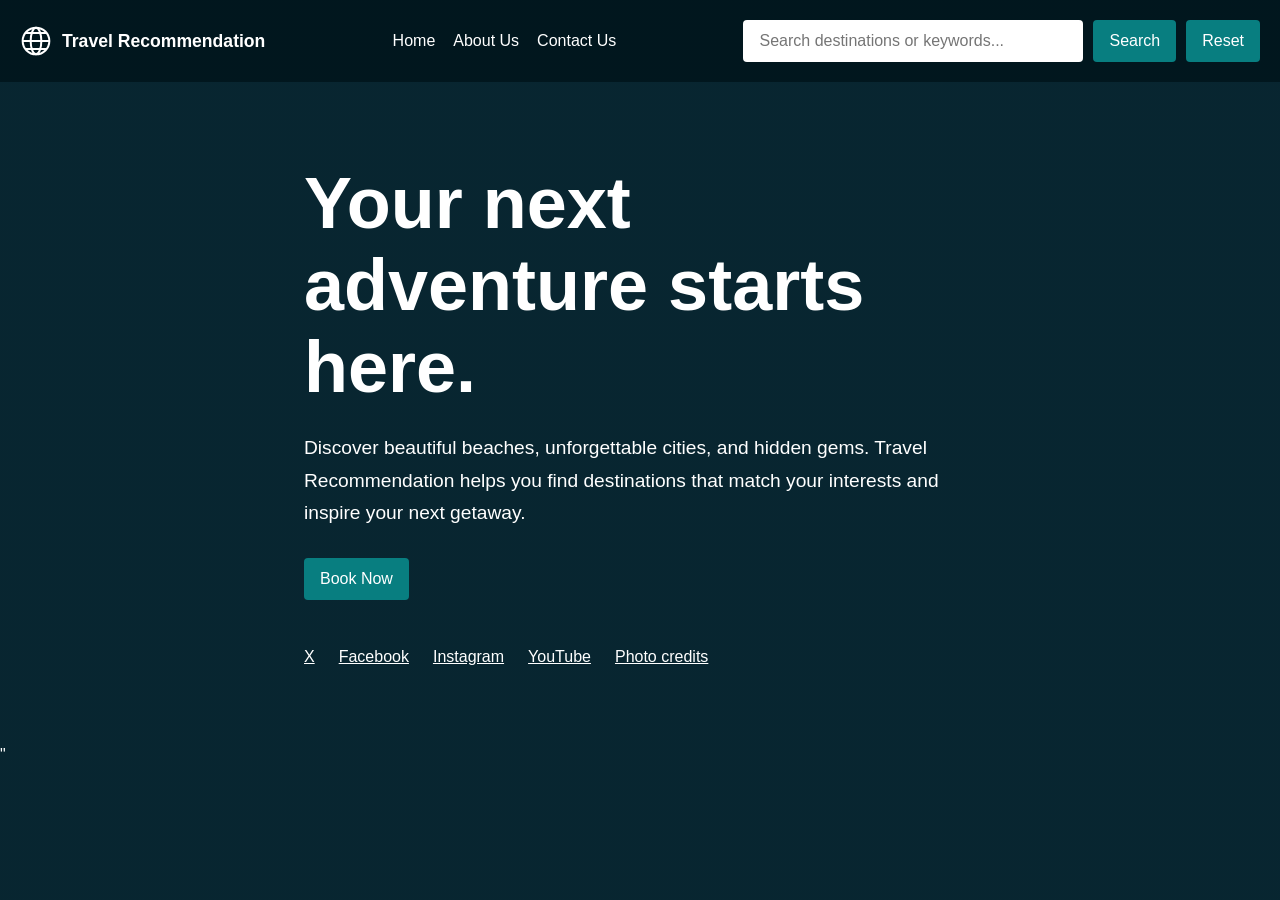
<file: index.html>
<!DOCTYPE html>
<html lang="en">

<head>
    <meta charset="UTF-8">
    <meta name="viewport" content="width=device-width, initial-scale=1.0">
    <title>Travel Recommendation</title>
    <link rel="stylesheet" href="styles.css">
</head>

<body>
    <nav aria-label="Main navigation">
        <a class="logo" href="index.html" aria-label="Travel Recommendation home">
            <svg width="32" height="32" viewBox="0 0 24 24" fill="none" stroke="currentColor" stroke-width="1.5"
                aria-hidden="true">
                <circle cx="12" cy="12" r="10" />
                <ellipse cx="12" cy="12" rx="4" ry="10" />
                <path d="M2 12h20M4 6h16M4 18h16" />
            </svg>
            <span>Travel Recommendation</span>
        </a>
        <ul class="nav-links">
            <li><a href="index.html" aria-current="page">Home</a></li>
            <li><a href="about_us.html">About Us</a></li>
            <li><a href="contact_us.html">Contact Us</a></li>
        </ul>
        <div class="search-controls" role="search" aria-label="Destination search">
            <input type="text" id="destination_input" aria-label="Search destinations or keywords"
                placeholder="Search destinations or keywords...">
            <button type="button" id="btnSearch">Search</button>
            <button type="button" id="btnReset">Reset</button>
        </div>
    </nav>

    <main>
        <h1>Your next adventure starts here.</h1>
        <p>Discover beautiful beaches, unforgettable cities, and hidden gems.
            Travel Recommendation helps you find destinations that match your interests
            and inspire your next getaway.</p>
        <button type="button" onclick="document.getElementById('destination_input').focus()">Book Now</button>

        <div id="recommendations"></div>

        <div class="social-links" aria-label="Social media links">
            <a href="https://x.com/" target="_blank" rel="noopener noreferrer">X</a>
            <a href="https://www.facebook.com/" target="_blank" rel="noopener noreferrer">Facebook</a>
            <a href="https://www.instagram.com/" target="_blank" rel="noopener noreferrer">Instagram</a>
            <a href="https://www.youtube.com/" target="_blank" rel="noopener noreferrer">YouTube</a>
            <a href="images/credits.html">Photo credits</a>
        </div>
    </main>
    <script src="travel_recommendation.js"></script>"
</body>

</html>
</file>
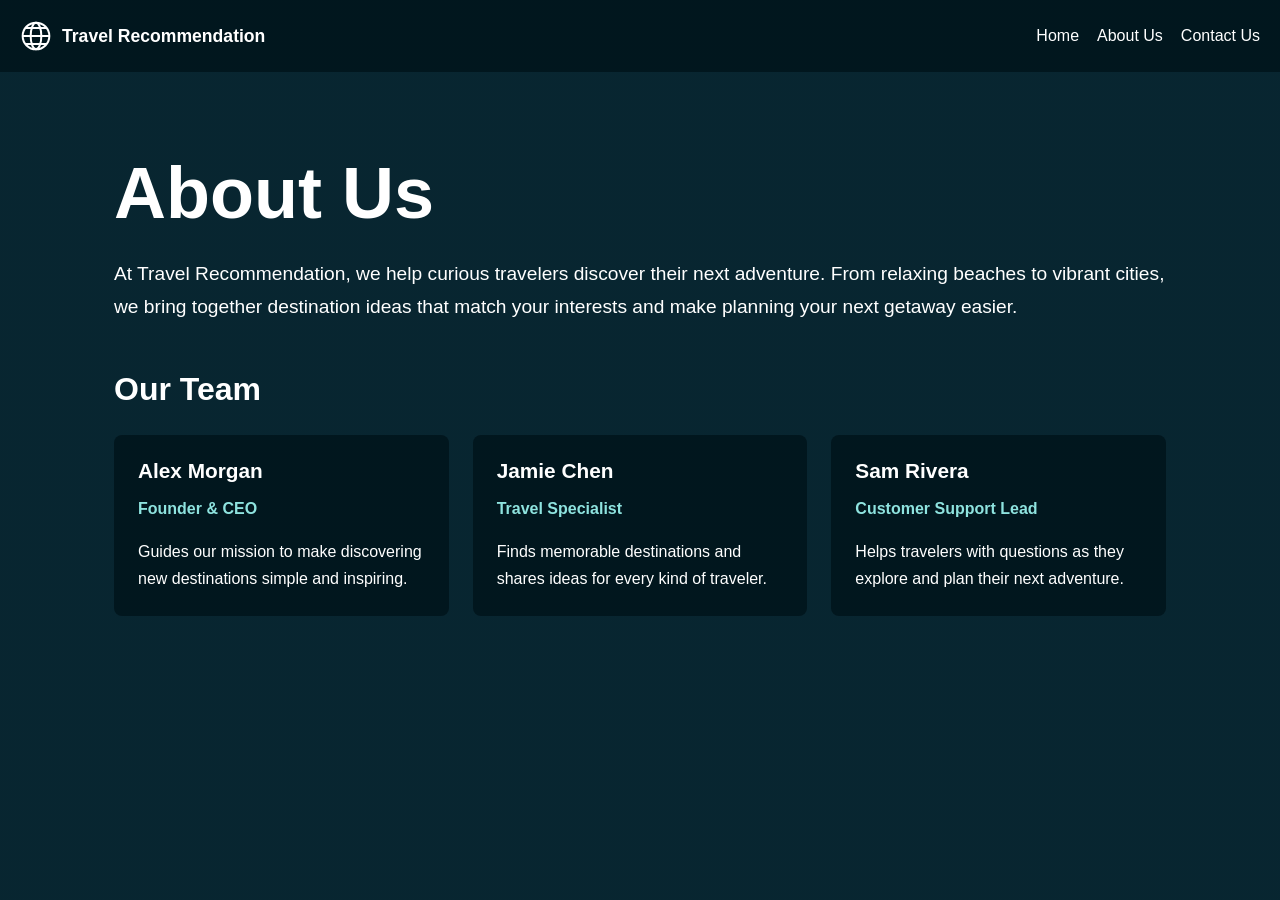
<file: about_us.html>
<!DOCTYPE html>
<html lang="en">

<head>
    <meta charset="UTF-8">
    <meta name="viewport" content="width=device-width, initial-scale=1.0">
    <title>About Us</title>
    <link rel="stylesheet" href="styles.css">
</head>

<body>
    <nav aria-label="Main navigation">
        <a class="logo" href="index.html" aria-label="Travel Recommendation home">
            <svg width="32" height="32" viewBox="0 0 24 24" fill="none" stroke="currentColor" stroke-width="1.5"
                aria-hidden="true">
                <circle cx="12" cy="12" r="10" />
                <ellipse cx="12" cy="12" rx="4" ry="10" />
                <path d="M2 12h20M4 6h16M4 18h16" />
            </svg>
            <span>Travel Recommendation</span>
        </a>
        <ul class="nav-links">
            <li><a href="index.html">Home</a></li>
            <li><a href="about_us.html" aria-current="page">About Us</a></li>
            <li><a href="contact_us.html">Contact Us</a></li>
        </ul>
    </nav>

    <main class="about-page">
        <section aria-labelledby="about-heading">
            <h1 id="about-heading">About Us</h1>
            <p>At Travel Recommendation, we help curious travelers discover their next adventure.
                From relaxing beaches to vibrant cities, we bring together destination ideas
                that match your interests and make planning your next getaway easier.</p>
        </section>

        <section class="team-section" aria-labelledby="team-heading">
            <h2 id="team-heading">Our Team</h2>
            <!-- Sample team members: replace with the company's actual names and roles. -->
            <ul class="team-list">
                <li class="team-member">
                    <h3>Alex Morgan</h3>
                    <p class="team-role">Founder &amp; CEO</p>
                    <p>Guides our mission to make discovering new destinations simple and inspiring.</p>
                </li>
                <li class="team-member">
                    <h3>Jamie Chen</h3>
                    <p class="team-role">Travel Specialist</p>
                    <p>Finds memorable destinations and shares ideas for every kind of traveler.</p>
                </li>
                <li class="team-member">
                    <h3>Sam Rivera</h3>
                    <p class="team-role">Customer Support Lead</p>
                    <p>Helps travelers with questions as they explore and plan their next adventure.</p>
                </li>
            </ul>
        </section>
    </main>
</body>

</html>
</file>
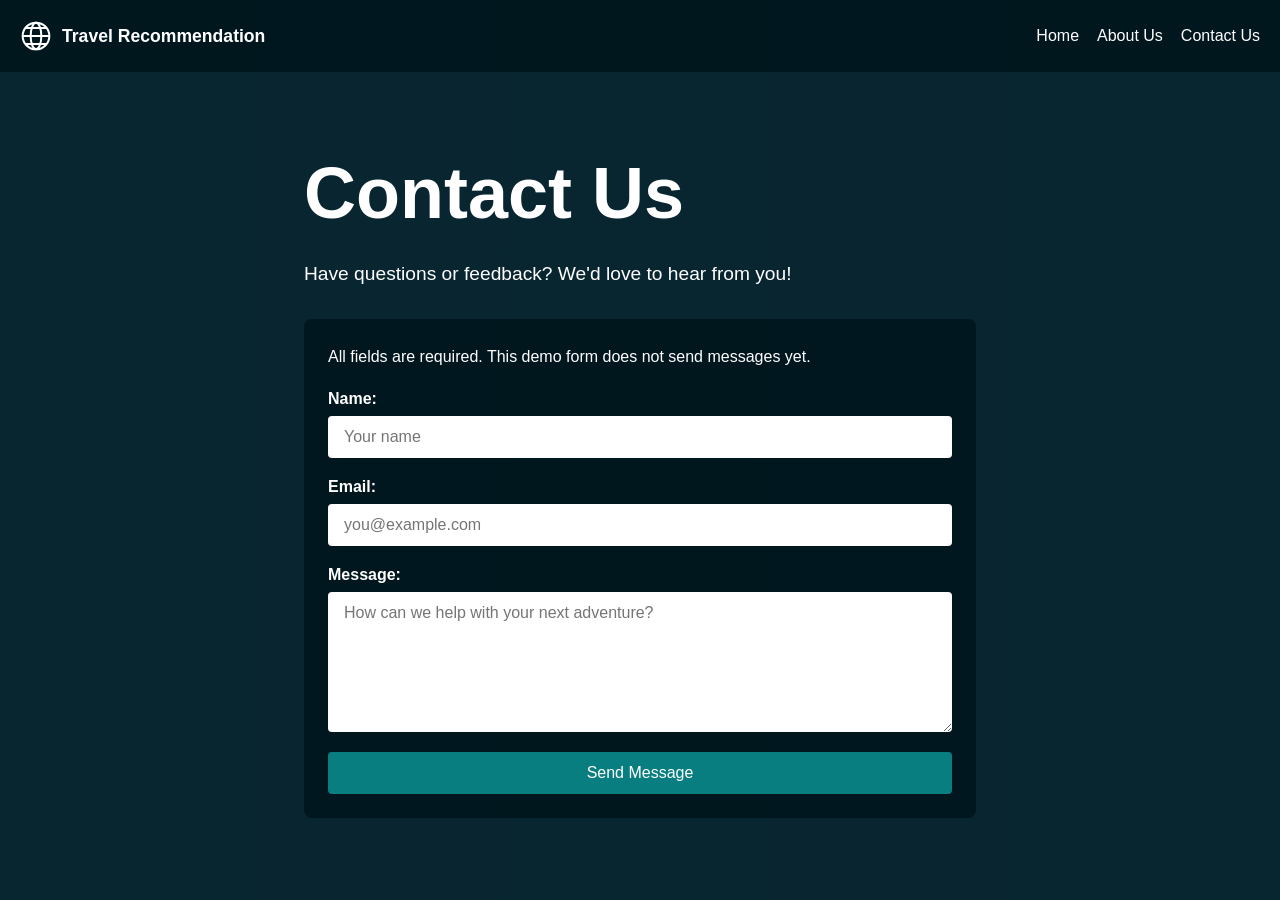
<file: contact_us.html>
<!DOCTYPE html>
<html lang="en">

<head>
    <meta charset="UTF-8">
    <meta name="viewport" content="width=device-width, initial-scale=1.0">
    <title>Contact Us | Travel Recommendation</title>
    <link rel="stylesheet" href="styles.css">
</head>

<body>
    <nav aria-label="Main navigation">
        <a class="logo" href="index.html" aria-label="Travel Recommendation home">
            <svg width="32" height="32" viewBox="0 0 24 24" fill="none" stroke="currentColor" stroke-width="1.5"
                aria-hidden="true">
                <circle cx="12" cy="12" r="10" />
                <ellipse cx="12" cy="12" rx="4" ry="10" />
                <path d="M2 12h20M4 6h16M4 18h16" />
            </svg>
            <span>Travel Recommendation</span>
        </a>
        <ul class="nav-links">
            <li><a href="index.html">Home</a></li>
            <li><a href="about_us.html">About Us</a></li>
            <li><a href="contact_us.html" aria-current="page">Contact Us</a></li>
        </ul>
    </nav>

    <main class="contact-page">
        <section aria-labelledby="contact-heading">
            <h1 id="contact-heading">Contact Us</h1>
            <p>Have questions or feedback? We'd love to hear from you!</p>
            <form class="contact-form" aria-labelledby="contact-heading" aria-describedby="form-note">
                <p id="form-note">All fields are required. This demo form does not send messages yet.</p>
                <div>
                    <label for="name">Name:</label>
                    <input type="text" id="name" name="name" autocomplete="name" placeholder="Your name" required>
                </div>
                <div>
                    <label for="email">Email:</label>
                    <input type="email" id="email" name="email" autocomplete="email" placeholder="you@example.com"
                        required>
                </div>
                <div>
                    <label for="message">Message:</label>
                    <textarea id="message" name="message" rows="6"
                        placeholder="How can we help with your next adventure?" required></textarea>
                </div>
                <button type="submit">Send Message</button>
                <p id="form-status" role="status"></p>
            </form>
        </section>

    </main>
    <script>
        document.querySelector('.contact-form').addEventListener('submit', function (event) {
            event.preventDefault();
            document.getElementById('form-status').textContent =
                'Your message has not been sent. Message delivery is not available yet.';
        });
    </script>
</body>

</html>
</file>
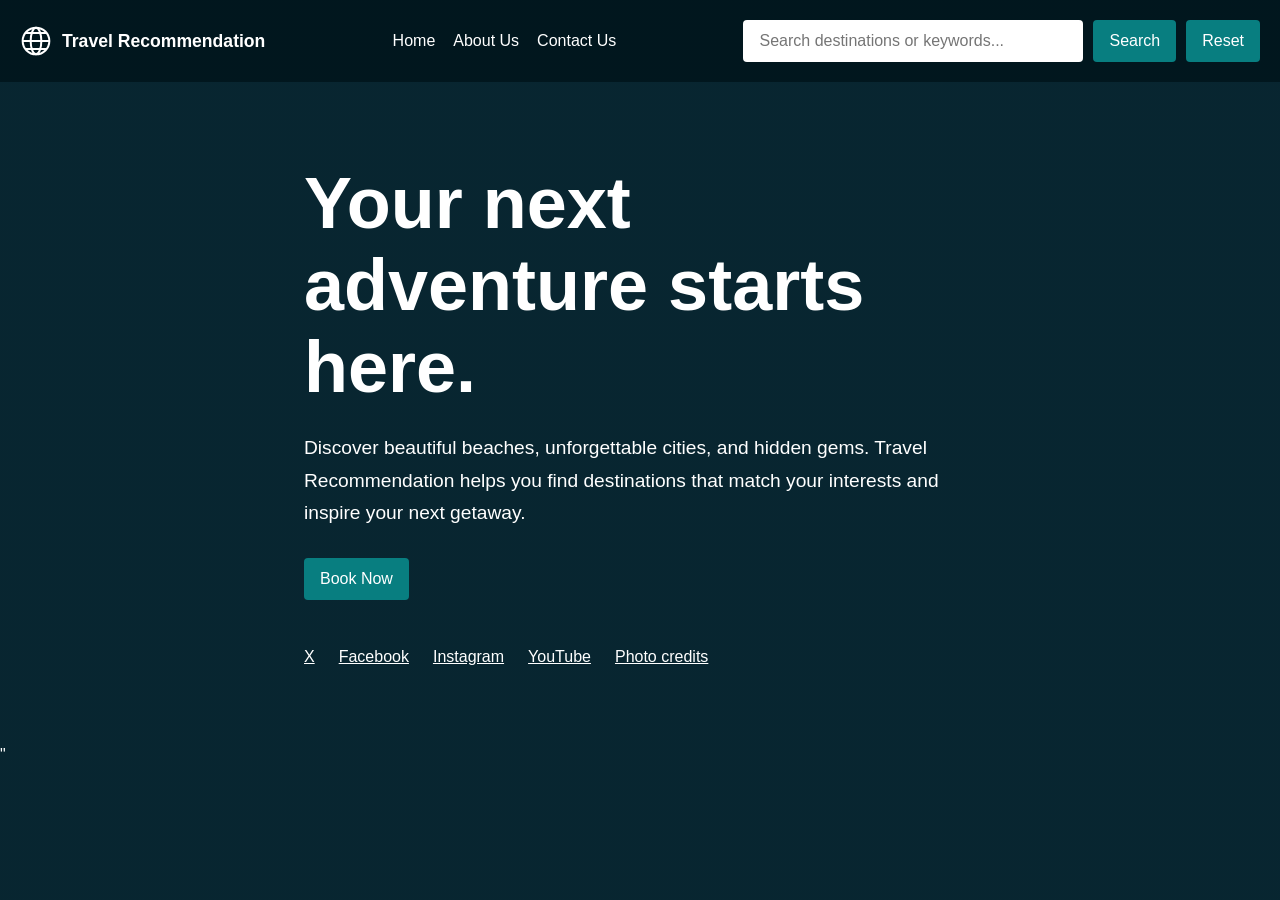
<file: travel_recommendation.html>
<!DOCTYPE html>
<html lang="en">

<head>
    <meta charset="UTF-8">
    <meta name="viewport" content="width=device-width, initial-scale=1.0">
    <title>Travel Recommendation</title>
    <link rel="stylesheet" href="styles.css">
</head>

<body>
    <nav aria-label="Main navigation">
        <a class="logo" href="travel_recommendation.html" aria-label="Travel Recommendation home">
            <svg width="32" height="32" viewBox="0 0 24 24" fill="none" stroke="currentColor" stroke-width="1.5"
                aria-hidden="true">
                <circle cx="12" cy="12" r="10" />
                <ellipse cx="12" cy="12" rx="4" ry="10" />
                <path d="M2 12h20M4 6h16M4 18h16" />
            </svg>
            <span>Travel Recommendation</span>
        </a>
        <ul class="nav-links">
            <li><a href="travel_recommendation.html" aria-current="page">Home</a></li>
            <li><a href="about_us.html">About Us</a></li>
            <li><a href="contact_us.html">Contact Us</a></li>
        </ul>
        <div class="search-controls" role="search" aria-label="Destination search">
            <input type="text" id="destination_input" aria-label="Search destinations or keywords"
                placeholder="Search destinations or keywords...">
            <button type="button" id="btnSearch">Search</button>
            <button type="button" id="btnReset">Reset</button>
        </div>
    </nav>

    <main>
        <h1>Your next adventure starts here.</h1>
        <p>Discover beautiful beaches, unforgettable cities, and hidden gems.
            Travel Recommendation helps you find destinations that match your interests
            and inspire your next getaway.</p>
        <button type="button" onclick="document.getElementById('destination_input').focus()">Book Now</button>

        <div id="recommendations"></div>

        <div class="social-links" aria-label="Social media links">
            <a href="https://x.com/" target="_blank" rel="noopener noreferrer">X</a>
            <a href="https://www.facebook.com/" target="_blank" rel="noopener noreferrer">Facebook</a>
            <a href="https://www.instagram.com/" target="_blank" rel="noopener noreferrer">Instagram</a>
            <a href="https://www.youtube.com/" target="_blank" rel="noopener noreferrer">YouTube</a>
            <a href="images/credits.html">Photo credits</a>
        </div>
    </main>
    <script src="travel_recommendation.js"></script>"
</body>

</html>
</file>
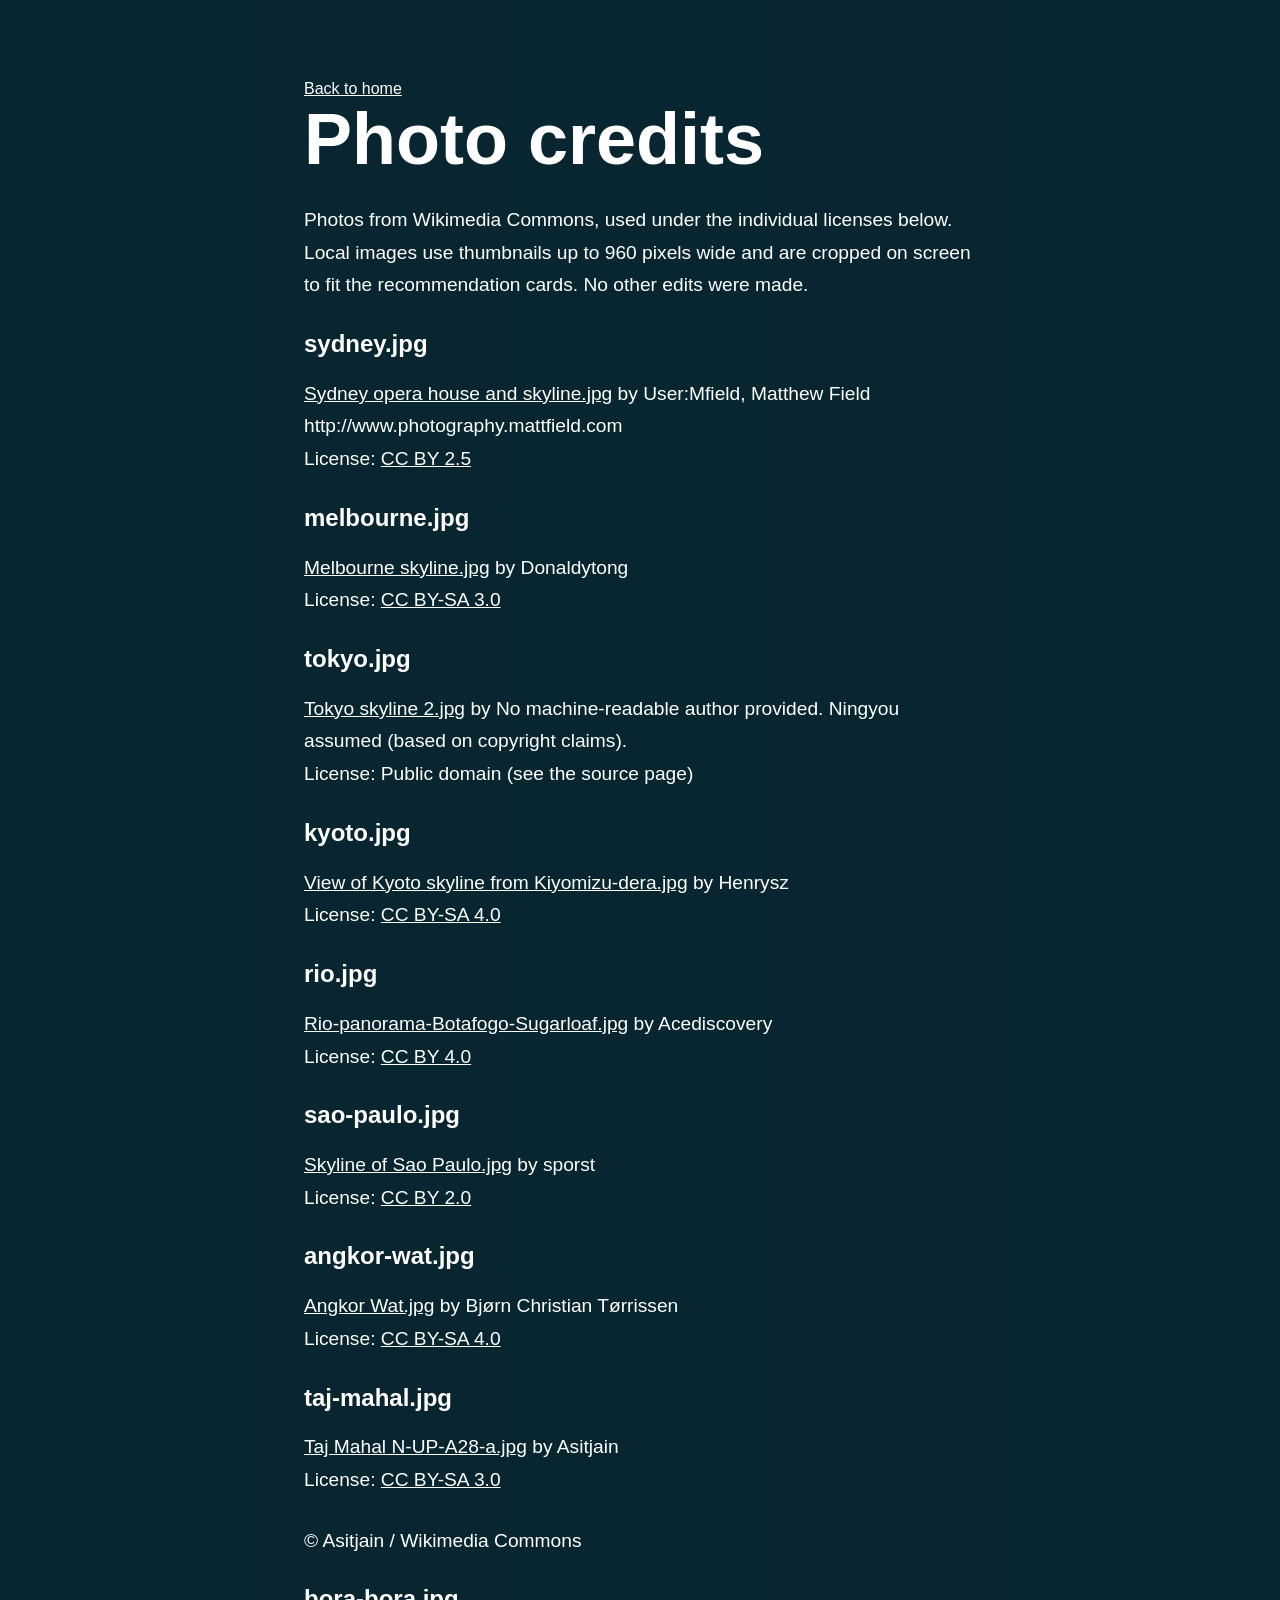
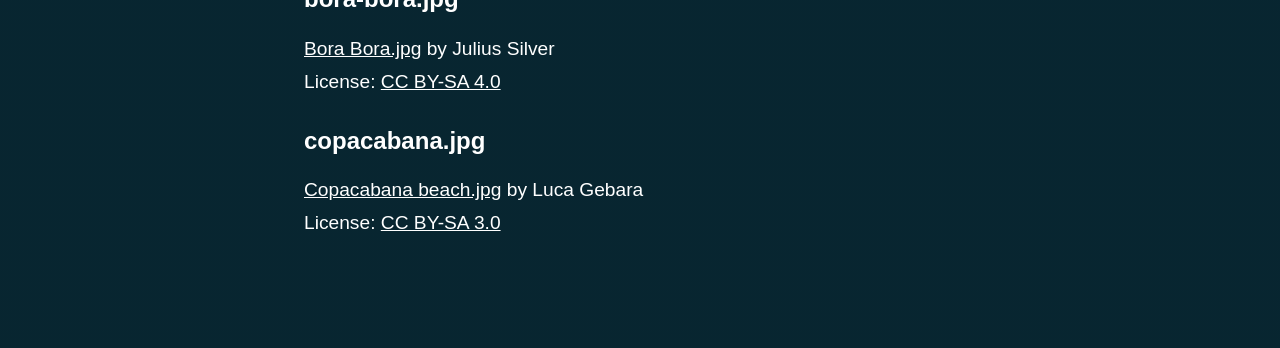
<file: images/credits.html>
<!DOCTYPE html>
<html lang="en">

<head>
    <meta charset="UTF-8">
    <meta name="viewport" content="width=device-width, initial-scale=1.0">
    <title>Photo credits | Travel Recommendation</title>
    <link rel="stylesheet" href="../styles.css">
</head>

<body>
    <main>
        <a href="../index.html">Back to home</a>
        <h1>Photo credits</h1>
        <p>Photos from Wikimedia Commons, used under the individual licenses below. Local images use thumbnails up to
            960 pixels wide and are cropped on screen to fit the recommendation cards. No other edits were made.</p>
        <section>
            <h2>sydney.jpg</h2>
            <p><a href="https://commons.wikimedia.org/wiki/File:Sydney_opera_house_and_skyline.jpg">Sydney opera house
                    and skyline.jpg</a> by User:Mfield, Matthew Field http://www.photography.mattfield.com<br>License:
                <a href="https://creativecommons.org/licenses/by/2.5">CC BY 2.5</a>
            </p>
        </section>
        <section>
            <h2>melbourne.jpg</h2>
            <p><a href="https://commons.wikimedia.org/wiki/File:Melbourne_skyline.jpg">Melbourne skyline.jpg</a> by
                Donaldytong<br>License: <a href="http://creativecommons.org/licenses/by-sa/3.0/">CC BY-SA 3.0</a></p>
        </section>
        <section>
            <h2>tokyo.jpg</h2>
            <p><a href="https://commons.wikimedia.org/wiki/File:Tokyo_skyline_2.jpg">Tokyo skyline 2.jpg</a> by No
                machine-readable author provided. Ningyou assumed (based on copyright claims).<br>License: Public domain
                (see the source page)</p>
        </section>
        <section>
            <h2>kyoto.jpg</h2>
            <p><a href="https://commons.wikimedia.org/wiki/File:View_of_Kyoto_skyline_from_Kiyomizu-dera.jpg">View of
                    Kyoto skyline from Kiyomizu-dera.jpg</a> by Henrysz<br>License: <a
                    href="https://creativecommons.org/licenses/by-sa/4.0">CC BY-SA 4.0</a></p>
        </section>
        <section>
            <h2>rio.jpg</h2>
            <p><a
                    href="https://commons.wikimedia.org/wiki/File:Rio-panorama-Botafogo-Sugarloaf.jpg">Rio-panorama-Botafogo-Sugarloaf.jpg</a>
                by Acediscovery<br>License: <a href="https://creativecommons.org/licenses/by/4.0">CC BY 4.0</a></p>
        </section>
        <section>
            <h2>sao-paulo.jpg</h2>
            <p><a href="https://commons.wikimedia.org/wiki/File:Skyline_of_Sao_Paulo.jpg">Skyline of Sao Paulo.jpg</a>
                by sporst<br>License: <a href="https://creativecommons.org/licenses/by/2.0">CC BY 2.0</a></p>
        </section>
        <section>
            <h2>angkor-wat.jpg</h2>
            <p><a href="https://commons.wikimedia.org/wiki/File:Angkor_Wat.jpg">Angkor Wat.jpg</a> by Bjørn Christian
                Tørrissen<br>License: <a href="https://creativecommons.org/licenses/by-sa/4.0">CC BY-SA 4.0</a></p>
        </section>
        <section>
            <h2>taj-mahal.jpg</h2>
            <p><a href="https://commons.wikimedia.org/wiki/File:Taj_Mahal_N-UP-A28-a.jpg">Taj Mahal N-UP-A28-a.jpg</a>
                by Asitjain<br>License: <a href="https://creativecommons.org/licenses/by-sa/3.0">CC BY-SA 3.0</a></p>
            <p>© Asitjain / Wikimedia Commons</p>
        </section>
        <section>
            <h2>bora-bora.jpg</h2>
            <p><a href="https://commons.wikimedia.org/wiki/File:Bora_Bora.jpg">Bora Bora.jpg</a> by Julius
                Silver<br>License: <a href="https://creativecommons.org/licenses/by-sa/4.0">CC BY-SA 4.0</a></p>
        </section>
        <section>
            <h2>copacabana.jpg</h2>
            <p><a href="https://commons.wikimedia.org/wiki/File:Copacabana_beach.jpg">Copacabana beach.jpg</a> by Luca
                Gebara<br>License: <a href="https://creativecommons.org/licenses/by-sa/3.0">CC BY-SA 3.0</a></p>
        </section>
    </main>
</body>

</html>
</file>
<file: styles.css>
* {
            box-sizing: border-box;
        }

        body {
            margin: 0;
            min-height: 100vh;
            font-family: Arial, sans-serif;
            color: white;
            background: linear-gradient(rgba(0, 25, 35, 0.65), rgba(0, 25, 35, 0.65)),
                url('https://images.unsplash.com/photo-1464822759023-fed622ff2c3b?auto=format&fit=crop&w=2000&q=85') center / cover;
            background-color: #173d49;
        }

        nav {
            display: flex;
            align-items: center;
            justify-content: space-between;
            gap: 24px;
            padding: 20px;
            background: rgba(0, 20, 28, 0.85);
        }

        nav ul {
            display: flex;
            flex-wrap: wrap;
            align-items: center;
            gap: 18px;
            margin: 0;
            padding: 0;
            list-style: none;
        }

        .logo {
            display: inline-flex;
            align-items: center;
            gap: 10px;
            font-size: 1.1rem;
            font-weight: bold;
            white-space: nowrap;
        }

        .nav-links {
            justify-content: center;
            flex-shrink: 0;
        }

        .search-controls {
            display: flex;
            align-items: center;
            gap: 10px;
        }

        .search-controls input {
            width: 340px;
            max-width: 100%;
            min-width: 0;
        }

        @media (max-width: 1100px) {
            nav { flex-wrap: wrap; }
            .search-controls { margin-left: auto; }
        }

        @media (max-width: 600px) {
            nav { flex-direction: column; align-items: stretch; }
            .logo { justify-content: center; white-space: normal; }
            .search-controls { flex-wrap: wrap; margin-left: 0; }
            .search-controls input { width: 100%; }
        }

        a {
            color: white;
        }

        nav a {
            text-decoration: none;
        }

        a:hover {
            text-decoration: underline;
        }

        input,
        textarea,
        button {
            padding: 12px 16px;
            border: none;
            border-radius: 4px;
            font: inherit;
        }

        input {
            width: 100%;
            max-width: 320px;
        }

        button {
            background: #087e80;
            color: white;
            cursor: pointer;
        }

        button:hover {
            background: #056365;
        }

        a:focus-visible,
        button:focus-visible,
        textarea:focus-visible,
        input:focus-visible {
            outline: 3px solid #ffd166;
            outline-offset: 4px;
        }

        main {
            max-width: 720px;
            padding: 80px 24px;
            margin: 0 auto;
        }

        h1 {
            font-size: clamp(2.5rem, 7vw, 4.5rem);
            margin: 0 0 24px;
        }

        p {
            font-size: 1.2rem;
            line-height: 1.7;
            margin-bottom: 28px;
        }

        .social-links {
            display: flex;
            flex-wrap: wrap;
            gap: 24px;
            margin-top: 48px;
        }

        #recommendations {
            display: grid;
            grid-template-columns: repeat(auto-fit, minmax(min(100%, 280px), 1fr));
            gap: 24px;
        }

        #recommendations:not(:empty) {
            margin-top: 40px;
        }

        .recommendation-card {
            min-width: 0;
            overflow: hidden;
            border: 1px solid rgba(255, 255, 255, 0.2);
            border-radius: 16px;
            background: #fff;
            color: #173d49;
            box-shadow: 0 12px 28px rgba(0, 20, 28, 0.25);
        }

        .recommendation-card img {
            display: block;
            width: 100%;
            aspect-ratio: 16 / 10;
            object-fit: cover;
            background: #e4eef0;
        }

        .recommendation-card-content {
            padding: 24px;
            overflow-wrap: anywhere;
        }

        .recommendation-card h2 {
            margin: 0 0 12px;
            font-size: 1.4rem;
            line-height: 1.3;
        }

        .recommendation-card p {
            margin: 0;
            color: #45606a;
            font-size: 1rem;
            line-height: 1.6;
        }

        .about-page { max-width: 1100px; }
        .contact-form {
            display: grid;
            gap: 20px;
            padding: 24px;
            border-radius: 8px;
            background: rgba(0, 20, 28, 0.85);
        }
        .contact-form label {
            display: block;
            margin-bottom: 8px;
            font-weight: bold;
        }
        .contact-form input,
        .contact-form textarea {
            display: block;
            width: 100%;
            max-width: none;
            color: #173d49;
            background: white;
        }
        .contact-form textarea { resize: vertical; min-height: 140px; }
        .contact-form p { margin: 0; font-size: 1rem; }
        .contact-form #form-status:empty { display: none; }
        .team-section { margin-top: 48px; }
        .team-section h2 { font-size: 2rem; }
        .team-list {
            display: grid;
            grid-template-columns: repeat(auto-fit, minmax(min(100%, 240px), 1fr));
            gap: 24px;
            padding: 0;
            margin: 0;
            list-style: none;
        }
        .team-member {
            padding: 24px;
            border-radius: 8px;
            background: rgba(0, 20, 28, 0.85);
        }
        .team-member h3 { margin: 0 0 12px; font-size: 1.3rem; }
        .team-member p { font-size: 1rem; margin: 0; }
        .team-member .team-role { color: #8ee3df; font-weight: bold; margin-bottom: 16px; }
</file>
